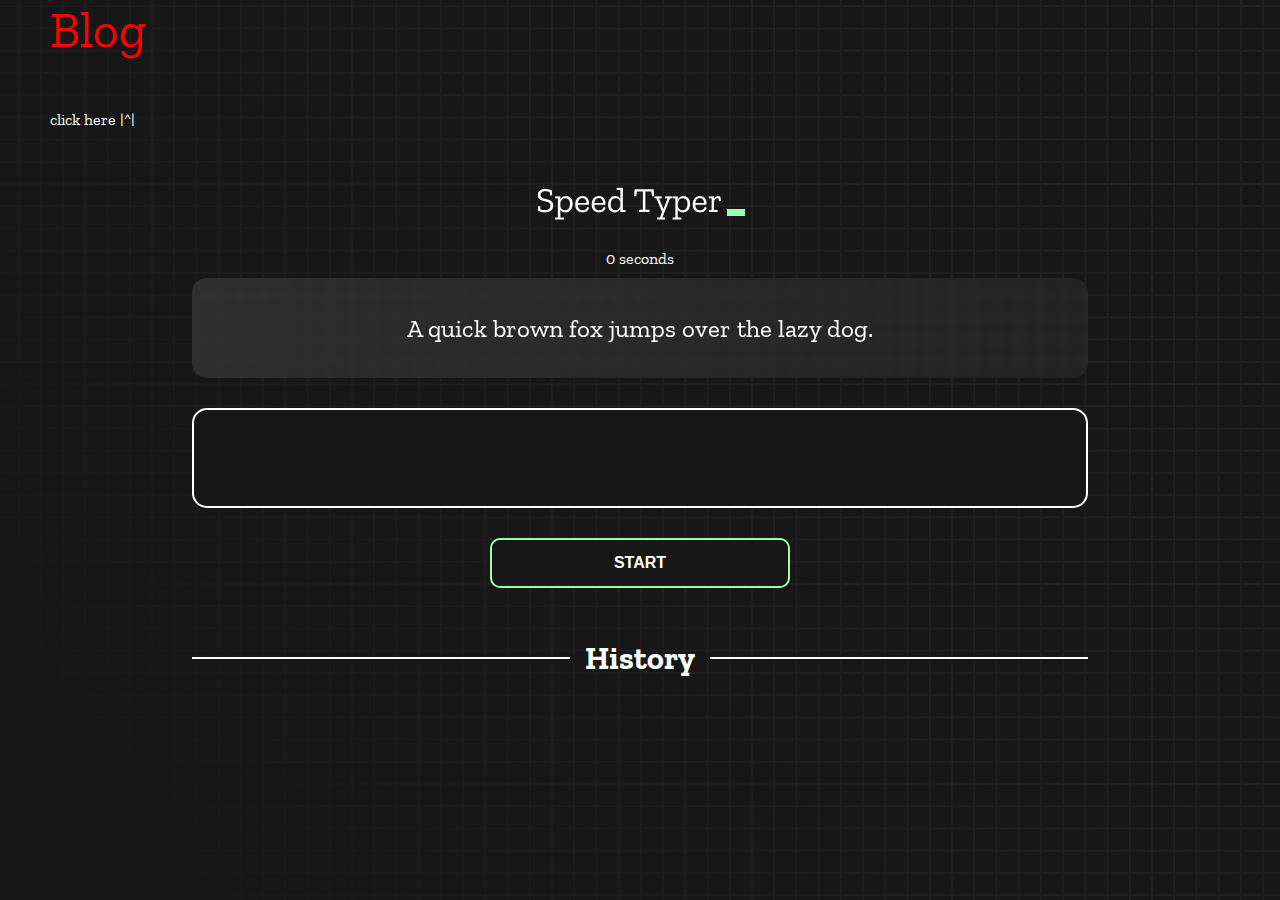
<file: index.html>
<!DOCTYPE html>
<html lang="en">
  <head>
    <meta charset="UTF-8" />
    <meta http-equiv="X-UA-Compatible" content="IE=edge" />
    <meta name="viewport" content="width=device-width, initial-scale=1.0" />
    <title>Display Type Monster</title>
    <link rel="stylesheet" href="styles.css" />
    <link rel="preconnect" href="https://fonts.googleapis.com" />
    <link rel="preconnect" href="https://fonts.gstatic.com" crossorigin />
    <link
      href="https://fonts.googleapis.com/css2?family=Zilla+Slab:wght@300;400;500&display=swap"
      rel="stylesheet"
    />
  </head>
  <body>
    <header>
      <nav>
        <ul>
          
          <li> <a style="color: red;font-size: 50px;text-decoration: none; margin:50px" href="blog.html">Blog</a></li>
         
        </ul>
        <p style="color:white;margin:50px">click here |^|</p>
      </nav>
    </header>
    <h1 class="title"><img src="./logo.png" /></h1>
    <div id="show-time">0 seconds</div>

    <div class="box-container">
      <div id="question"></div>

      <div id="display" class="inactive"></div>

      <div class="buttons">
        <button id="starts">START</button>
      </div>

      <div class="divider-container">
        <div class="line"></div>
        <h1 class="title2">History</h1>
        <div class="line"></div>
      </div>
      <div id="histories"></div>
    </div>

    <div id="countdown"></div>
    <div id="modal-background"  class="hidden"></div>

    
    <div id="result"  class="hidden"></div>
  

    <script src="./history.js"></script>
    <script src="./script.js"></script>
  </body>
</html>
</file>
<file: styles.css>
* {
  padding: 0;
  margin: 0;
  box-sizing: border-box;
}

body {
  background-image: url("./bg.png");
  background-size: cover;
  background-position: left top;
  font-family: "Zilla Slab", serif;
}

.box-container {
  width: 70%;
  margin: 0 auto;
}

#question {
  height: 100px;
  display: flex;
  align-items: center;
  justify-content: center;
  color: white;
  font-size: 25px;
  border-radius: 15px;
  background: rgb(255, 255, 255);
  background: linear-gradient(
    92.49deg,
    rgba(255, 255, 255, 0.1) 0.18%,
    rgba(255, 255, 255, 0.05) 99.85%
  );
  backdrop-filter: blur(5px);
  margin-bottom: 30px;
}

#display {
  height: 100px;
  display: flex;
  flex-wrap: wrap;
  align-items: center;
  padding-left: 5rem;
  color: white;
  font-size: 32px;
  background-color: #171717;
  border: 2px solid #9dffad;
  border-radius: 15px;
}

#countdown {
  position: fixed;
  height: 100vh;
  width: 100vw;
  background-color: rgba(0, 0, 0, 0.8);
  top: 0;
  left: 0;
  display: flex;
  align-items: center;
  justify-content: center;
  font-size: 3rem;
  color: white;
  display: none;
}
#result {
  position:fixed;
  margin-top: 15vw;
  margin-left: 39vw;
  text-align: center;
  justify-content: center;
  align-items: center;
  top: 10%; 
  left: 10%;
  transform: translate(-50%, -50%);
  height: 250px;
  width: 400px;
  background-color: #171717;
  border-radius: 15px;
  border: 2px solid #9dffad;
  color: white;
  text-align: center;
  padding: 2rem;
}
#show-time{
  text-align: center;
  color: white;
  margin: 10px 0;
}

.green {
  color: #9dffad;
}
.red {
  color: #eb6565;
}
.bold {
  font-weight: 700;
}
.inactive {
  border: 2px solid white !important;
}
.hidden {
  display: none;
}
.title {
  text-align: center;
  color: white;
  margin: 20px 0;
}

.divider-container {
  height: 80px;
  display: flex;
  justify-content: center;
  align-items: center;
  gap: 15px;
  margin: 0 auto;
}

.line {
  height: 2px;
  background: white;
  width: 100%;
}

.title2 {
  color: white;
  display: block;

}

.buttons {
  display: flex;
  justify-content: center;
  margin: 30px 0;
  
}
button {
  padding: 10px 20px;
  border: none;
  font-size: 16px;
  font-weight: bold;
  width: 300px;
  height: 50px;
  color: white;
  background-color: #171717;
  border-radius: 10px;
  border: 2px solid #9dffad;
  cursor: pointer;
}

#histories {
  display:flex;
  flex-wrap: wrap;
  justify-content: space-around;
  /* border: 2px solid red; */
}

.card {
 
  margin-top: 14px;
  width: 100%;
  height: 100%;
  /* padding: 50px; */
  display: flex;
  justify-content:space-between;
  /* text-align:start;
   align-items:center;  */
  padding: 30px 10px;
  padding-right: 60px;
  color: white;
  border-radius: 15px;
  background: rgb(255, 255, 255);
  background: linear-gradient(
    92.49deg,
    rgba(255, 255, 255, 0.1) 0.18%,
    rgba(255, 255, 255, 0.05) 99.85%
  );
  backdrop-filter: blur(5px);
  margin-bottom: 10px;
  border: 2px solid red;
  display:grid; 
  grid-template-columns: repeat(3,250px);
}

#modal-background {
  background: rgb(255, 255, 255);
  /*  */
  background: linear-gradient(
    92.49deg,
    rgba(255, 255, 255, 0.1) 0.18%,
    rgba(255, 255, 255, 0.05) 99.85%
  );
  backdrop-filter: blur(5px);
  height: 100vh;
  width: 100%;
  position: fixed;
  top: 0;
  /* border: 2px solid red; */
}

@media only screen and (max-width: 600px) {
  .box-container {
    padding: 0 20px;
    width: 100%;
  }
  .card {
    display:grid; 
    grid-gap: 15px;
    grid-template-columns: repeat(1,500px);
    /* flex-direction: column; */
  }
  
}
@media only screen and (min-width: 601px)and (max-width: 767px) {
  .box-container {
    padding: 0 20px;
    width: 100%;
  }
  .card {
    display:grid; 
    grid-gap: 15px;
    /* justify-content: center; */
    grid-template-columns: repeat(1,400px);
    /* flex-direction: column; */
  }
}
@media only screen and (min-width: 768px)and (max-width: 1024px) {
  .box-container {
    padding: 0 20px;
    width: 100%;
  }
  .card {
    display:grid; 
    grid-gap: 15px;
    /* justify-content: center; */
    grid-template-columns: repeat(3,240px);
    /* flex-direction: column; */
  }
};
</file>
